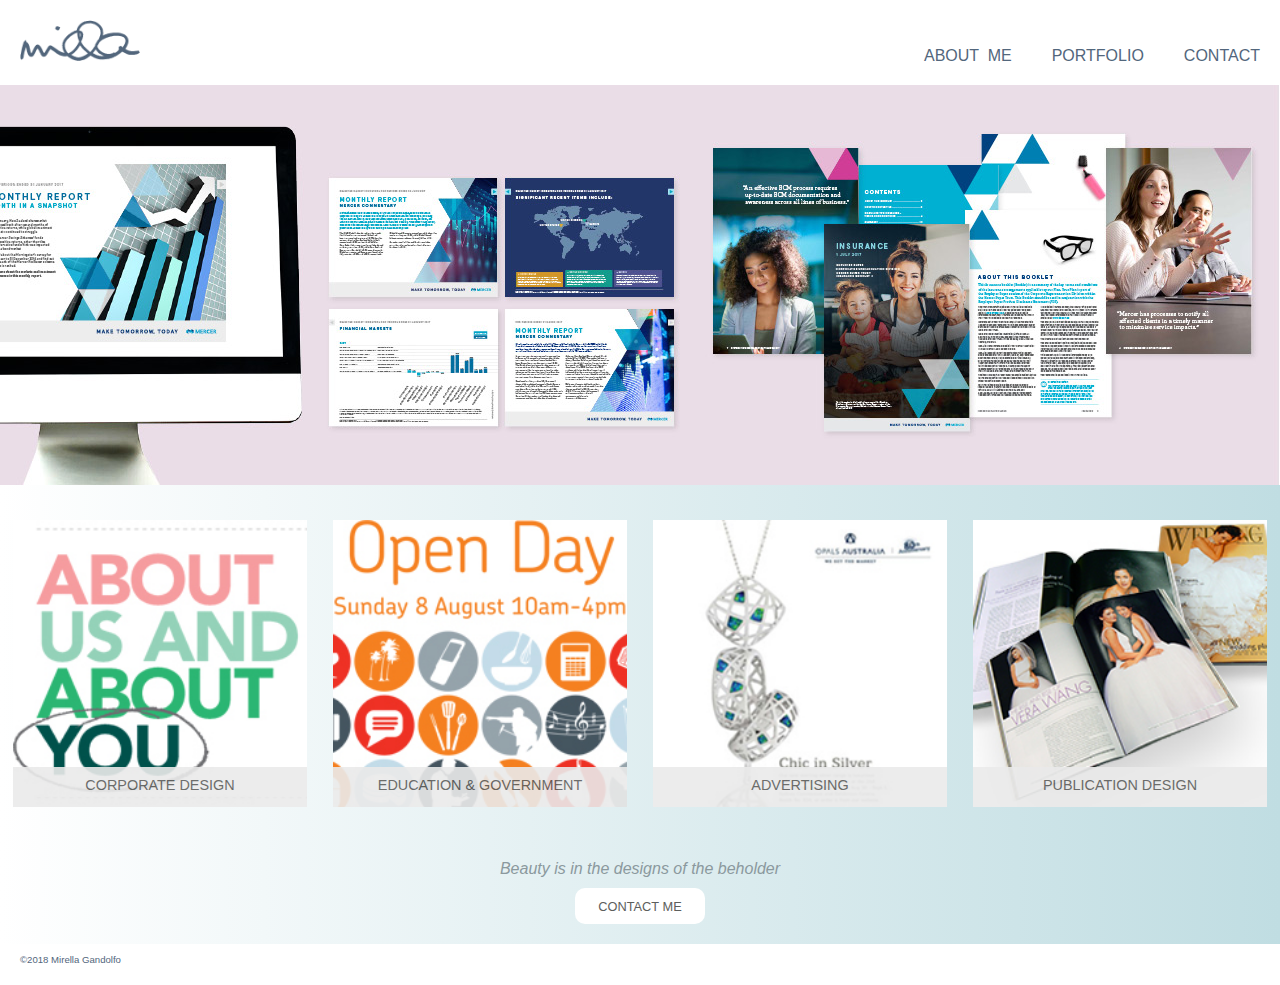
<file: index.html>
<!DOCTYPE html>
<html>
  <head>
    <meta charset="utf-8">
    <meta name="viewport" content="width=device-width, initial-scale=1">
    <title>Welcome</title>
    <link rel="stylesheet"  "https://fonts.googleapis.com/css?family=Open+Sans:300,400,400i,600,700" rel="stylesheet">
    <link rel="stylesheet" href="CSS/style.css">
  </head>
  <body>
    <header>
      <img class="logo" src="IMAGES/mirella_logo.png">
      <nav>
        <ul>
          <li class="main_nav"><a href="about.html">About &nbsp;Me</a></li>
          <li class="main_nav"><a href="portfolio.html">Portfolio</a></li>
          <li class="main_nav"><a  href="contact.html">Contact</a></li>
        </ul>
      </nav>

    </header>

    <main>
      <div id="banner">
        <section class="slides-container">
          <img src="IMAGES/Slider_1280x400px_MST.jpg" alt=""><img src="IMAGES/Slider_1280x400px_NGS.jpg" alt=""><img src="IMAGES/Slider_1280x400px_OA.jpg" alt=""><img src="IMAGES/Slider_1280x400px_RBF.jpg" alt=""><img src="IMAGES/Slider_1280x400px_WAI.jpg" alt="">
        </section>
      </div>

      <div class="portfolio_sections">
        <div id="portfolio_area" class="corp_section">
          <div class="background_corp">
            <h5 class="section_title"><a href="portfolio.html#corporate">CORPORATE DESIGN</a></h5>
          </div>
        </div>

        <div id="portfolio_area" class="educ_section">
          <div class="background_edu">
            <h5 class="section_title_2_lines"><a href="portfolio.html#education">EDUCATION & GOVERNMENT</a></h5>
          </div>
        </div>

        <div id="portfolio_area" class="ad_section">
          <div class="background_ad">
            <h5 class="section_title"><a href="portfolio.html#advertising">ADVERTISING</a></h5>
          </div>
        </div>

        <div id="portfolio_area" class="pub_section">
          <div class="background_pub">
            <h5 class="section_title"><a href="portfolio.html#publications">PUBLICATION DESIGN</a></h5>
          </div>
        </div>
        
      </div>

      <div class="cta">
        <h5 class="italic center">Beauty is in the designs of the beholder</h5>
        <h5 class="contact_button"><a href="contact.html">CONTACT ME</a></h5>
      </div>

    </main>

    <footer>
      <h6>&copy;2018 Mirella Gandolfo</h6>
    </footer>
    <script src="jquery_code.js"></script>
		<script src="main.js"> </script>
  </body>
</html>
</file>
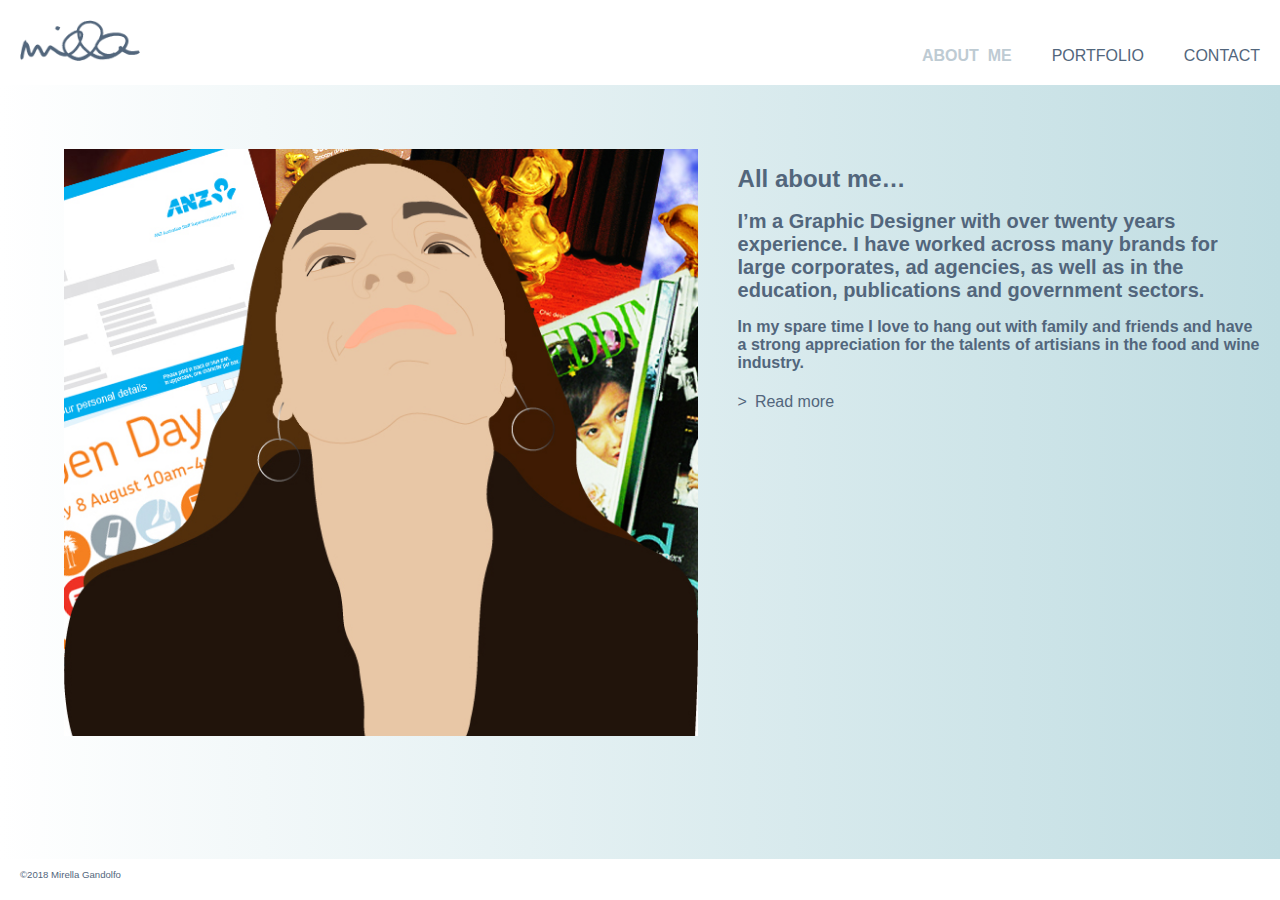
<file: about.html>
<!DOCTYPE html>
<html>
  <head>
    <meta charset="utf-8">
    <title>About</title>
    <link rel="stylesheet" href="CSS/style.css">
    <link rel="stylesheet" href="CSS/about.css">
  </head>
  <body>
    <header>
      <a href="index.html"> <img class="logo" src="IMAGES/mirella_logo.png"></a>
      <nav>
        <ul>
          <li class="main_nav"><a class="active_link" href="about_2.html">About &nbsp;Me</a></li>
          <li class="main_nav"><a href="portfolio.html">Portfolio</a></li>
          <li class="main_nav"><a href="contact.html">Contact</a></li>
        </ul>
      </nav>
    </header>
      <main class="about">

        <img class="avatar" src="IMAGES/about.jpg">

        <div class="copy">
          <h1>All about me…</h1>
          <h2 class="grey_blue">I’m a Graphic Designer with over twenty years experience. I have worked across many brands for large corporates, ad agencies, as well as in the education, publications and government sectors.</h2>
          <h3>In my spare time I love to hang out with family and friends and have a strong appreciation for the talents of artisians in the food and wine industry.</h3>
          <p class="hide" id="show-this-on-click">Lorem ipsum dolor sit amet, consectetur adipisicing elit, sed do eiusmod tempor incididunt ut labore et dolore magna aliqua. Ut enim ad minim veniam, quis nostrud exercitation ullamco laboris nisi ut aliquip ex ea commodo consequat. Duis aute irure dolor in reprehenderit in voluptate velit esse cillum dolore eu fugiat nulla pariatur. Excepteur sint occaecat cupidatat non proident, sunt in culpa qui officia deserunt mollit anim id est laborum.<br>
          Lorem ipsum dolor sit amet, consectetur adipisicing elit, sed do eiusmod tempor incididunt ut labore et dolore magna aliqua. Ut enim ad minim veniam, quis nostrud exercitation ullamco laboris nisi ut aliquip ex ea commodo consequat. Duis aute irure dolor in reprehenderit in voluptate velit esse cillum dolore eu fugiat nulla pariatur. Excepteur sint occaecat cupidatat non proident, sunt in culpa qui officia deserunt mollit anim id est laborum.</p>
          <h4 class="grey_blue readmore"><a href="#">&gt;&ensp;Read more </a></h4>
          <h4 class="readless hide"><a href="#">&gt;&ensp;Read less</a></h4>
        </div>

    </main>

  </body>
  <footer>
    <h6>&copy;2018 Mirella Gandolfo</h6>
  </footer>
      <script src="http://ajax.googleapis.com/ajax/libs/jquery/2.1.3/jquery.min.js"></script>
      <script src="main.js"> </script>
  </body>
</html>
</file>
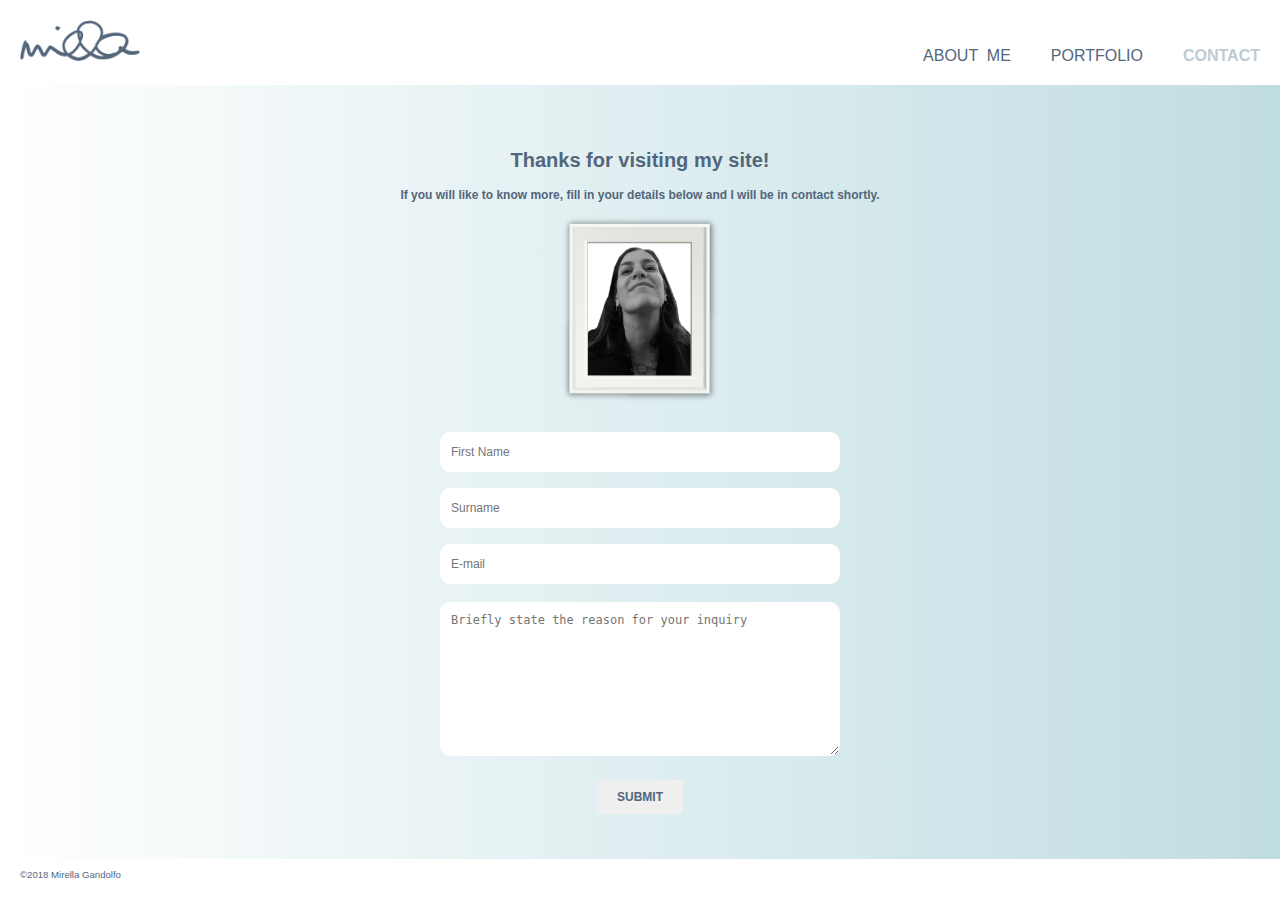
<file: contact.html>
<!DOCTYPE html>
<html>
  <head>
    <meta charset="utf-8">
    <meta name="viewport" content="width=device-width, initial-scale=1">
    <title>Contact Me</title>
    <link rel="stylesheet"  "https://fonts.googleapis.com/css?family=Open+Sans:300,400,400i,600,700" rel="stylesheet">
    <link rel="stylesheet" href="CSS/style.css">
    <link rel="stylesheet" href="CSS/contact.css">
  </head>
  <body>
    <header>
      <a href="index.html"> <img class="logo" src="IMAGES/mirella_logo.png"></a>
      <nav>
        <ul>
          <li class="main_nav"><a href="about.html">About &nbsp;Me</a></li>
          <li class="main_nav"><a href="portfolio.html">Portfolio</a></li>
          <li class="main_nav"><a class="active_link" href="contact.html">Contact</a></li>
        </ul>
      </nav>
    </header>

    <main>
      <div class="intro">
        <h2 class="thanks">Thanks for visiting my site!</h2>
        <p class="grey_blue"><strong>If you will like to know more, fill in your details below and I will be in contact shortly.</strong></p>
        <div class="pic"></div>
      </div>

      <form action="registered_successfully.html" method="get"class="regform">
        <input class="field"type="text" name="first_name" value=""placeholder="First Name">
        <input class="field"type="text" name="surname" value=""placeholder="Surname">
        <input class="field"type="text" name="email" value=""placeholder="E-mail">
        <textarea rows="10" name="Your inquiry"placeholder="Briefly state the reason for your inquiry"></textarea>

        <div class="contact_me">
          <input class="send_form"type="submit"></input>
        </div>
      </form>

    </main>

    <footer>
      <h6>&copy;2018 Mirella Gandolfo</h6>
    </footer>
    <script src="jquery_code.js"></script>
    <script src="main.js"> </script>
  </body>
</html>
</file>
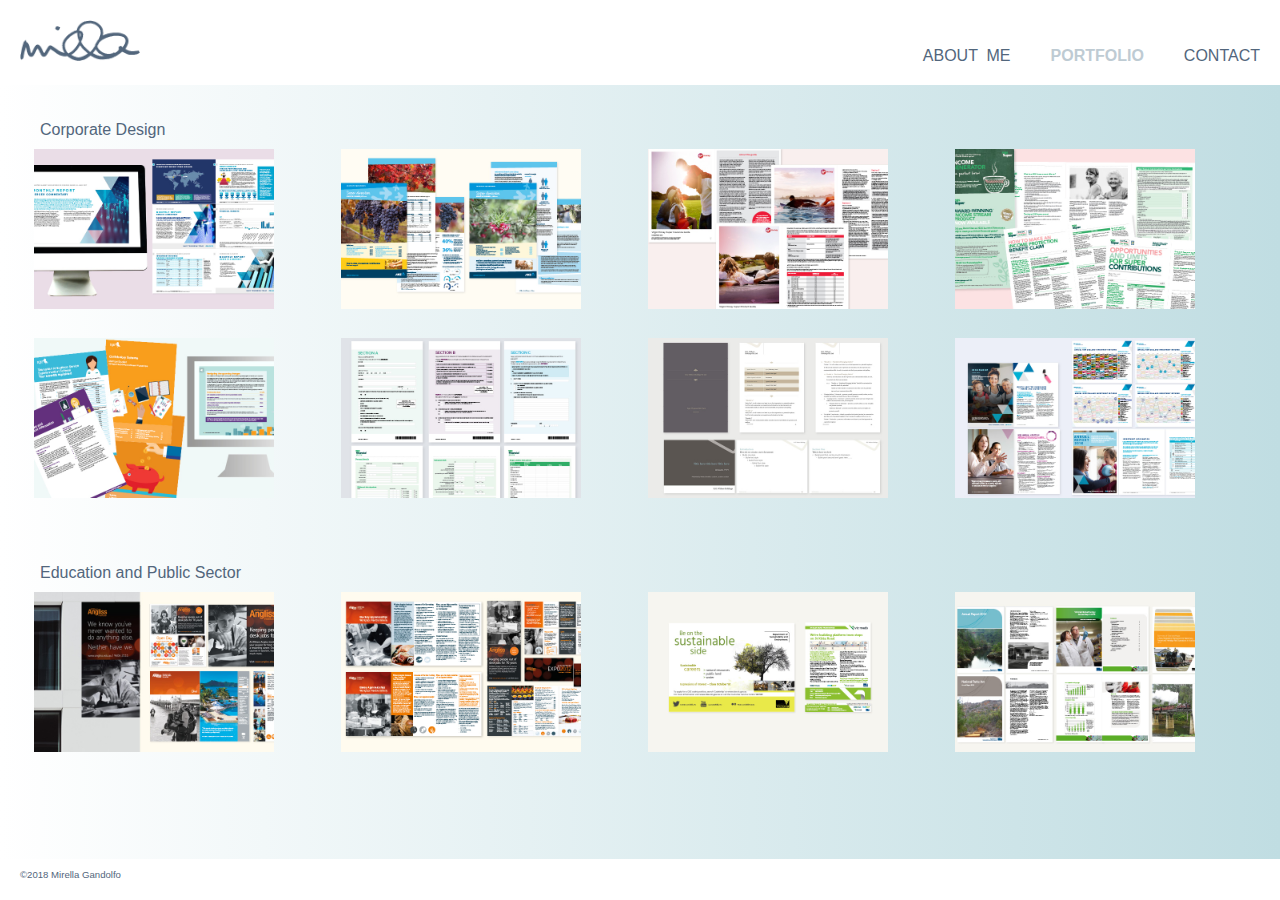
<file: portfolio.html>
<!DOCTYPE html>
<html>
  <head>
    <meta charset="utf-8">
    <meta name="viewport" content="width=device-width, initial-scale=1">
    <title>Portfolio_2</title>
    <link rel="stylesheet"  "https://fonts.googleapis.com/css?family=Open+Sans:300,400,400i,600,700" rel="stylesheet">
    <link rel="stylesheet" href="CSS/style.css">
    <link rel="stylesheet" href="CSS/portfolio.css">
  </head>
  <body>
    <header>
      <a href="index.html"> <img class="logo" src="IMAGES/mirella_logo.png"></a>
      <nav>
        <ul>
          <li class="main_nav"><a href="about.html">About &nbsp;Me</a></li>
          <li class="main_nav"><a class="active_link"href="portfolio.html">Portfolio</a></li>
          <li class="main_nav"><a href="contact.html">Contact</a></li>
        </ul>
      </nav>
    </header>

      <main>

        <h3 id="corporate" class="image_gallery">Corporate Design</h3>

        <div class="row">

        <div class="column">
          <img src="IMAGES/MODAL/CORPORATE/corp_MST_quarterly_600px.jpg" style="width:100%" onclick="openModal();currentSlide(1)" class="hover-shadow cursor">
        </div>

        <div class="column">
          <img src="IMAGES/MODAL/CORPORATE/corp_ANZ_600px_2.jpg" style="width:100%" onclick="openModal();currentSlide(2)" class="hover-shadow cursor">
        </div>

        <div class="column">
          <img src="IMAGES/MODAL/CORPORATE/corp_VMA_600px_3.jpg" style="width:100%" onclick="openModal();currentSlide(3)" class="hover-shadow cursor">
        </div>

        <div class="column">
          <img src="IMAGES/MODAL/CORPORATE/corp_NGS_600px_4.jpg" style="width:100%" onclick="openModal();currentSlide(4)" class="hover-shadow cursor">
        </div>

        </div>

        <div class="row">

          <div class="column">
            <img src="IMAGES/MODAL/CORPORATE/corp_RBF_600px_5.jpg" style="width:100%" onclick="openModal();currentSlide(5)" class="hover-shadow cursor">
          </div>

          <div class="column">
            <img src="IMAGES/MODAL/CORPORATE/corp_forms_600px_6.jpg" style="width:100%" onclick="openModal();currentSlide(6)" class="hover-shadow cursor">
          </div>

          <div class="column">
            <img src="IMAGES/MODAL/CORPORATE/corp_Word_PP_600px_7.jpg" style="width:100%" onclick="openModal();currentSlide(7)" class="hover-shadow cursor">
          </div>

          <div class="column">
            <img src="IMAGES/MODAL/CORPORATE/corp_periodical_600px_8.jpg" style="width:100%" onclick="openModal();currentSlide(8)" class="hover-shadow cursor">
          </div>

        </div>
        <!-- Corp - Modal/Lightbox-->

        <div id="myModal" class="modal">

        <span class="close cursor" onclick="closeModal()">&times;</span>

        <div class="modal-content">

        <!-- <showSlides> -->

        <div class="mySlides">
          <div class="numbertext">1 / 8&emsp;&emsp;<strong>Corporate Design</strong></div>
          <img src="IMAGES/MODAL/CORPORATE/corp_MST_quarterly_1000px.jpg" style="width:100%">
        </div>

        <div class="mySlides">
          <div class="numbertext">2 / 8<&emsp;&emsp;<strong>Corporate Design</strong></div>
          <img src="IMAGES/MODAL/CORPORATE/corp_ANZ_1000px_2.jpg" style="width:100%">
        </div>

        <div class="mySlides">
          <div class="numbertext">3 / 8&emsp;&emsp;<strong>Corporate Design</strong></div>
          <img src="IMAGES/MODAL/CORPORATE/corp_VMA_1000px_3.jpg" style="width:100%">
        </div>

        <div class="mySlides">
          <div class="numbertext">4 / 8&emsp;&emsp;<strong>Corporate Design</strong></div>
          <img src="IMAGES/MODAL/CORPORATE/corp_NGS_1000px_4.jpg" style="width:100%">
        </div>

        <div class="mySlides">
          <div class="numbertext">5 / 8&emsp;&emsp;<strong>Corporate Design</strong></div>
          <img src="IMAGES/MODAL/CORPORATE/corp_RBF_1000px_5.jpg" style="width:100%">
        </div>

        <div class="mySlides">
          <div class="numbertext">6 / 8<&emsp;&emsp;<strong>Corporate Design</strong></div>
          <img src="IMAGES/MODAL/CORPORATE/corp_forms_1000px_6.jpg" style="width:100%">
        </div>

        <div class="mySlides">
          <div class="numbertext">7 / 8&emsp;&emsp;<strong>Corporate Design</strong></div>
          <img src="IMAGES/MODAL/CORPORATE/corp_Word_PP_1000px_7.jpg" style="width:100%">
        </div>

        <div class="mySlides">
          <div class="numbertext">8 / 8&emsp;&emsp;<strong>Corporate Design</strong></div>
          <img src="IMAGES/MODAL/CORPORATE/corp_periodical_1000px_8.jpg" style="width:100%">
        </div>
  <!-- Next/previous controls for Corp-->

        <a class="prev" onclick="plusSlides(-1)">&#10094;</a>
        <a class="next" onclick="plusSlides(1)">&#10095;</a>

  <!-- Caption text-->
        <div class="caption-container">
          <p id="caption"></p>
        </div>

      <!-- Thumbnail image controls for Corp-->

        <div class="column">
          <img class="demo cursor" src="IMAGES/MODAL/CORPORATE/corp_MST_quarterly_1000px.jpg" style="width:100%" onclick="currentSlide(1)" alt= "Template was designed inconjunction with Mercer Style Guidelines. Scope: Design adaptation utilising existing template with
  new content.">
        </div>

        <div class="column">
          <img class="demo cursor" src="IMAGES/MODAL/CORPORATE/corp_ANZ_1000px_2.jpg" style="width:100%" onclick="currentSlide(2)" alt="Template was designed inconjunction with ANZ Brand Guidelines. Scope: Design adaptation utilising existing template with
  new content.">
        </div>

        <div class="column">
          <img class="demo cursor" src="IMAGES/MODAL/CORPORATE/corp_VMA_1000px_3.jpg" style="width:100%" onclick="currentSlide(3)" alt="Templates were based on Virgin Money Style Guidelines. Scope: Updating documents with new content.">
        </div>

        <div class="column">
          <img class="demo cursor" src="IMAGES/MODAL/CORPORATE/corp_NGS_1000px_4.jpg" style="width:100%" onclick="currentSlide(4)" alt="Base templates were supplied by client's agency. Scope: Update and/or create new documents (in conjuction with existing templates.)">
        </div>

        <div class="clearfix"></div>

        <div class="column">
          <img class="demo cursor" src="IMAGES/MODAL/CORPORATE/corp_RBF_1000px_5.jpg" style="width:100%" onclick="currentSlide(5)" alt="Brand refresh to reflect new look and feel based on other work done in the studio. Scope: Update content. I created the digital version of Member News (inside screen) based on print version that had been designed inhouse.">
        </div>

        <div class="column">
          <img class="demo cursor" src="IMAGES/MODAL/CORPORATE/corp_forms_1000px_6.jpg" style="width:100%" onclick="currentSlide(6)" alt="Various examples of plan forms. eg. NGS Finacial Fact Find had full interative pdf.">
        </div>

        <div class="column">
          <img class="demo cursor" src="IMAGES/MODAL/CORPORATE/corp_Word_PP_1000px_7.jpg" style="width:100%" onclick="currentSlide(7)" alt="Word and Powerpoint templates designed and created for client.">
        </div>

        <div class="column">
          <img class="demo cursor" src="IMAGES/MODAL/CORPORATE/corp_periodical_1000px_8.jpg" style="width:100%" onclick="currentSlide(8)" alt="Varioius Mercer documents based on Brand Guidelines. Periodic table is an interactive pdf mapping the perfomance of each inverstment return ">
        </div>
        <div class="clearfix"></div>

        <div class ="top"> <a href = "index.html" > &lt;&nbsp;Back to <strong>Home</strong></a></div>

        <div class="right"> <a href= "portfolio.html" >Back to <strong>Portfolio</strong>&nbsp;&gt;</a></div>

        <div class="clearfix"></div>
        </div>

      </div>


  <!--EDU and Govt-->


      <h3 id="education">Education and Public Sector</h3>

      <div class="row">

        <div class="column">
          <img src="IMAGES/MODAL/EDU_GOVT/edu_WAI_marketing_ad_600px_1.jpg" style="width:100%" onclick="openModal_2();currentSlide(1)" class="hover-shadow cursor">
        </div>

        <div class="column">
          <img src="IMAGES/MODAL/EDU_GOVT/edu_WAI_brochures_600px_2.jpg" style="width:100%" onclick="openModal_2();currentSlide(2)" class="hover-shadow cursor">
        </div>

        <div class="column">
          <img src="IMAGES/MODAL/EDU_GOVT/gov_ad_600px_3.jpg" style="width:100%" onclick="openModal_2();currentSlide(3)" class="hover-shadow cursor">
        </div>

        <div class="column">
          <img src="IMAGES/MODAL/EDU_GOVT/gov_AR_600px_4.jpg" style="width:100%" onclick="openModal_2();currentSlide(4)" class="hover-shadow cursor">
        </div>

        </div>

    <!-- Edu - Modal/Lightbox-->

      <div id="myModal_2" class="modal_2">
       <span class="close cursor_2" onclick="closeModal_2()">&times;</span>

       <div class="modal-content">

         <div class="mySlides_2">
           <div class="numbertext">1 / 4&emsp;&emsp;<strong>Education and Public Sector Design</strong></div>
           <img src="IMAGES/MODAL/EDU_GOVT/edu_WAI_marketing_ad_1000px_1.jpg" style="width:100%">
         </div>

         <div class="mySlides_2">
           <div class="numbertext">2 / 4&emsp;&emsp;<strong>Education and Public Sector Design</strong></div>
           <img src="IMAGES/MODAL/EDU_GOVT/edu_WAI_brochures_1000px_2.jpg" style="width:100%">
         </div>

          <div class="mySlides_2">
            <div class="numbertext">3 / 4&emsp;&emsp;<strong>Education and Public Sector Design</strong></div>
            <img src="IMAGES/MODAL/EDU_GOVT/gov_ad_1000px_3.jpg" style="width:100%">
         </div>

         <div class="mySlides_2">
           <div class="numbertext">4 / 4&emsp;&emsp;<strong>Education and Public Sector Design</strong>
          </div>
          <img src="IMAGES/MODAL/EDU_GOVT/gov_AR_1000px_4.jpg" style="width:100%">
         </div>

  <!-- Next/previous controls for Edu-->

        <a class="prev" onclick="plusSlides(-1)">&#10094;</a>
        <a class="next" onclick="plusSlides(1)">&#10095;</a>

      <!-- Caption text-->
        <div class="caption-container">
          <p id="caption_2"></p>
        </div>

      <!-- Thumbnail image controls for Edu-->

        <div class="column">
          <img class="demo_2 cursor_2" src="IMAGES/MODAL/EDU_GOVT/edu_WAI_marketing_ad_1000px_1.jpg" style="width:100%" onclick="currentSlide(1)" alt="WAI Ads Blah blah blah blah blah blah">
        </div>

        <div class="column">
          <img class="demo_2 cursor_2" src="IMAGES/MODAL/EDU_GOVT/edu_WAI_brochures_1000px_2.jpg" style="width:100%" onclick="currentSlide(2)" alt="WAI Brochures Blah blah blah blah blah blah">
        </div>

        <div class="column">
           <img class="demo_2 cursor_2" src="IMAGES/MODAL/EDU_GOVT/gov_ad_1000px_3.jpg" style="width:100%" onclick="currentSlide(3)" alt="Govt Ads blah blah blah blah blah">
         </div>

         <div class="column">
           <img class="demo_2 cursor_2" src="IMAGES/MODAL/EDU_GOVT/gov_AR_1000px_4.jpg"  style="width:100%" onclick="currentSlide(4)" alt="Govt AR">
         </div>

        <div class="clearfix"></div>

        <div class ="top">
          <a href = "index.html" > &lt;&nbsp;Back to <strong>Home</strong></a>
        </div>

        <div class="right">
          <a href= "portfolio.html">Back to <strong>Portfolio</strong>&nbsp;&gt;</a>
        </div>

      </div>

      </div>

    </main>

    <footer>
      <h6>&copy;2018 Mirella Gandolfo</h6>
    </footer>

    <script src="jquery_code.js"></script>
    <script src="main.js"> </script>

  </body>
  
</html>
</file>
<file: CSS/style.css>
* {
  box-sizing: border-box;
}


/* * Addresses margins handled incorrectly in IE6/7.
*/

body {
   margin: 0;
}

/* * Corrects list images handled incorrectly in IE7.
*/

nav ul,
nav ol {
   list-style: none;
   list-style-image: none;
}
/* * Addresses style set to `bolder` in FF3+, S4/5, Chrome.
*/

b,
strong {
   font-weight: bold;
}
/*
 * 1. Removes default vertical scrollbar in IE6/7/8/9.
 * 2. Improves readability and alignment in all browsers.
 */

/* textarea {
    overflow: auto; /* 1 */
    /* vertical-align: top; /* 2 */
/* }  */

body{
  display: flex;
  flex-direction: column;
  font-family: 'Open Sans', sans-serif;
  font-weight: 400;
  margin: 0 auto;
  font-size: 1rem;
  min-height:100vh;
}

/* HEADER STYLES */

header{
display: flex;
justify-content: space-between;
align-items:baseline;
}

.logo{
  width: 140px;
  padding-top: 20px;
  padding-left: 20px;
  vertical-align: baseline;
}

/*main navigation*/
nav{
  padding-top: 20px;
  margin-bottom: 20px;
}

ul{
  list-style-type: none;
  margin: 0;
  padding: 0;
  display: flex;
  justify-content: space-between;
  text-align: center;
}

li a{
  color: #52667C;
  font-weight: 400;
  text-decoration: none;
  text-transform: uppercase;
  padding-left: 20px;
  padding-right: 20px;
  width: auto;
}

.main_nav a:hover{
  color: #b5b7b3;
}
.main_nav a:active{
  color: #becbd3;
  font-weight: 400;
}
li a.active_link{
  color: #becbd3;
  font-weight: 600;
}

/*  BANNER STYLES*/
.slides-container {
  width: 500%;
  /* display: flex; */
}

#banner{
  /* background-image: url('../IMAGES/Slider_1280x400px_MST.jpg'); */
  background-repeat: no-repeat;
  background-size: cover;
  background-position: center;
  /* height: 400px; */
  /* width: 1000px; */
  overflow: hidden;
  background-size: cover;
}

#banner img {
  width: 20%;
  transition: margin-left 3s;
  float: left;
}

.image-to-move {
  margin-left: -20%;
}

/*  General Styles*/

main{
  flex-grow: 1;
  display: flex;
  flex-direction: column;
  color: #52667C;
  background: #c0dde2; /* For browsers that do not support gradients */
  background: linear-gradient(to right, #ffff , #c0dde2); /* Standard syntax (must be last) */
  padding-bottom: 20px;
  /* padding-top: 20px; */
}
p{
  font-size: .75rem;
  color: #5d5e5c;
}

a{
  text-decoration: none;
  color: #5d5e5c;
}

a:hover{
  text-decoration: none;
  color: #d6d9db;
}


/* HEADING STYLES */
h1{
  font-family: 'Open Sans', sans-serif;
  font-weight: 600;
  font-size: 1.5rem;
  color:#52667C;
}
h2{
  font-family: 'Open Sans', sans-serif;
  font-weight: 600;
  font-size: 1.25rem;
  color:#52667C;
}

h3, .main_nav{
  font-family: 'Open Sans', sans-serif;
  font-weight: 600;
  font-size: 1rem;
  color:#52667C;
}

h4,{
  font-family: 'Open Sans', sans-serif;
  font-weight: 600;
  font-size: .75rem;
  color:#52667C;
  margin-bottom: 0;
}
h5{
  font-family: 'Open Sans', sans-serif;
  font-weight: 600;
  font-size: .65rem;
  color:#52667C;
  margin-bottom: 0;
}

h6{
  font-family: 'Open Sans', sans-serif;
  font-weight: 600
  font-size: .55rem;
  color:#52667C;
  margin-bottom: 5px;
  margin-left: 20px;
}


/* PORTFOLIO AREAS*/
.portfolio_sections{
  display: flex;
  justify-content: space-around;
  flex-flow: row wrap;
  padding-top: 1%;
  padding-bottom: 1%;
  margin-top: 1%;
}
/*  */
.corp_section{
  width: 294px;
  height: 287px;
  background-image: url("../IMAGES/NGS_About Us_226x221.jpg");
  background-repeat: no-repeat;
  background-size: cover;
  position: relative;
  margin-top: 10px;
}
.educ_section{
  width: 294px;
  height: 287px;
  background-image: url("../IMAGES/WAI_thumbnail_226x221px.jpg");
  background-repeat: no-repeat;
  background-size: cover;
  position: relative;
  margin-top: 10px;
}
.ad_section{
  width: 294px;
  height: 287px;
  background-image: url("../IMAGES/OA AD_thumbnail_226x221.jpg");
  background-repeat: no-repeat;
  background-size: cover;
  position: relative;
  margin-top: 10px;
}
.pub_section{
  width: 294px;
  height: 287px;
  background-image: url("../IMAGES/WT_thumbnail_226x221.jpg");
  background-repeat: no-repeat;
  background-size: cover;
  position: relative;
  margin-top: 10px;
}
.background_corp{
  position: absolute;
  background-color: #eaeaea; /*#c4c4c0;*/
  bottom: 0;
  width: 294px;
  height: 40px;
  opacity: .9;
}
.background_corp:hover{
  background-color: #82827f;
}
.background_edu{
  position: absolute;
  background-color: #eaeaea;
  bottom: 0;
  width: 294px;
  height: 40px;
  opacity: .9;
}
.background_edu:hover{
  background-color: #82827f;
}
.background_ad{
  position: absolute;
  background-color: #eaeaea;
  bottom: 0;
  width: 294px;
  height: 40px;
  opacity: .9;
}
.background_ad:hover{
  background-color: #82827f;
}
.background_pub{
  position: absolute;
  background-color: #eaeaea;
  bottom: 0;
  width: 294px;
  height: 40px;
  opacity: .9;
}
.background_pub:hover{
  background-color: #82827f;
}

.section_title{
  color: #cfd2d3;
  margin-top: 10px;
  margin-bottom: 10px;
  font-size: .9rem;
  text-align: center;
  font-weight: 400;
}
.section_title a:hover{
  margin-top: 10px;
  margin-bottom: 10px;
  color: #eaeaea;
  font-weight: 400;
}
.section_title_2_lines{
  color: #cfd2d3;
  margin-top: 10px;
  margin-bottom: 8px;
  font-size: .9rem;
  text-align: center;
  font-weight: 400;
}
.section_title_2 a:hover{
  margin-top: 10px;
  margin-bottom: 10px;
  color: #eaeaea;
  font-weight: 400;
}
/*  CTA */

.contact_button a:hover{
  color: #eaeaea;
}
.contact_button a{
  color: ##5d5e5c;
  margin-top: 1%;
}

h5.contact_button{
  width: 130px;
  font-size: .8rem;
  border-radius: 10px;
  background-color: #ffff;
  padding: 10px;
  padding-top: 11px;
  text-align: center;
  margin-bottom: 40px;
  margin: 0 auto;
  margin-top: 10px;
  color: #52667C;
  font-weight: 400;
}
footer h6{
  font-family: 'Open Sans', sans-serif;
  font-weight: 400;
  font-size: .6rem;
  color:#52667C;
  margin-top: 10px;
  margin-bottom: 20px;
  margin-left: 20px;
}
h5 .italic .center{
  margin-bottom: 40px;
  font-weight: 400;
  margin-top: 0;
}
/* Misellaneous font styles */
.italic{
  font-style: italic;
  font-size: 1rem;
  font-weight: 400;
}
.center{
  text-align: center;
  width: 100%;
  color: #8b999e;
}
.hide{
  display: none;
}
.cta{
  padding-top: 1%;
}

/*   37.5 = 600px*/
@media screen and (max-width: 37.5em){

  header{
    flex-direction: column;
    align-items: center;
  }
  nav{
    width: 100%;
    margin-bottom: 0;
  }
  ul{
    list-style-type: none;
    display: flex;
    flex-direction: column;
    text-align: center;
  }
  h3, .main_nav{
    font-family: 'Open Sans', sans-serif;
    font-weight: 400;
    font-size: 1rem;
    color:#52667C;
    padding-top: 10px;
    padding-bottom: 10px;
    margin-bottom: 0;
    border-top: 1px solid #c0dde2;
  }
  .portfolio_sections{
    display: flex;
    justify-content: space-around;
    flex-flow: row wrap;
    padding-top: 10%;
    padding-bottom: 10%; 
    margin-top: 1%;
  }
  .corp_section{
    width: 158px;
    height: 155px;
    background-image: url("../IMAGES/NGS_About Us_226x221.jpg");
    background-repeat: no-repeat;
    background-size: cover;
    position: relative;
    margin-top: 10px;
  }
  .educ_section{
    width: 158px;
    height: 155px;
    background-image: url("../IMAGES/WAI_thumbnail_226x221px.jpg");
    background-repeat: no-repeat;
    background-size: cover;
    position: relative;
    margin-top: 10px;
  }
  .ad_section{
    width: 158px;
    height: 155px;
    background-image: url("../IMAGES/OA AD_thumbnail_226x221.jpg");
    background-repeat: no-repeat;
    background-size: cover;
    position: relative;
    margin-top: 10px;
  }
  .pub_section{
    width: 158px;
    height: 155px;
    background-image: url("../IMAGES/WT_thumbnail_226x221.jpg");
    background-repeat: no-repeat;
    background-size: cover;
    position: relative;
    margin-top: 10px;
  }
  .background_corp{
    position: absolute;
    background-color: #eaeaea;
    bottom: 0;
    width: 158px;
    height: 40px;
    opacity: .9;
  }
  .background_corp:hover{
    background-color: #82827f;
  }
  .background_edu{
    position: absolute;
    background-color: #eaeaea;
    bottom: 0;
    width: 158px;
    height: 40px;
    opacity: .9;
  }
  .background_edu:hover{
    background-color: #82827f;
  }
  .background_ad{
    position: absolute;
    background-color: #eaeaea; /*#c4c4c0;*/
    bottom: 0;
    width: 158px;
    height: 40px;
    opacity: .9;
  }
  .background_ad:hover{
    background-color: #82827f;
  }
  .background_pub{
    position: absolute;
    background-color: #eaeaea;
    bottom: 0;
    width: 158px;
    height: 40px;
    opacity: .9;
  }
  .background_pub:hover{
    background-color: #82827f;
  }

  .section_title{
    color: #cfd2d3;
    margin-top: 10px;
    margin-bottom: 10px;
    font-size: .9rem;
    text-align: center;
    font-weight: 400;
  }
  .section_title a:hover{
    margin-top: 10px;
    margin-bottom: 10px;
    color: #eaeaea;
    font-weight: 400;
  }
  .section_title_2_lines {
    color: #cfd2d3;
    margin-top: 0;
  margin-bottom: 0;
    font-size: .9rem;
    text-align: center;
    font-weight: 400;
  }
.section_title_2 a:hover{
    color: #cfd2d3;
    margin-top: 0;
    margin-bottom: 0;
    font-size: .9rem;
    text-align: center;
    font-weight: 400;
  }
  .italic{
    font-style: italic;
    font-size: .75rem;
    font-weight: 400;
  }
  h5 .italic .center{
    margin-bottom: 40px;
    font-weight: 400;
    margin-top: 0;
  }
  h5.contact_button{
    width: 100px;
    font-size: .7rem;
    border-radius: 5px;
    background-color: #ffff;
    padding: 5px;
    padding-top: 5px;
    text-align: center;
    margin: 0 auto;
    margin-top: 10px;
    color: #52667C;
    font-weight: 400;
  }

}
</file>
<file: CSS/about.css>
main.about{
  display: flex;
  flex-direction: row;
  color: #52667C;
  background: #c0dde2; /* For browsers that do not support gradients */
  background: linear-gradient(to right, #ffff , #c0dde2); /* Standard syntax (must be last) */
  padding-bottom: 20px;
}

.avatar{
  height:80%;
  min-width: 0;
  margin-top: 5%;
  margin-left: 5%;
}

.copy{
  width: 300px;
  height: 300px;
  padding-left: 40px;
  width: 45%;
  height: auto;
  margin-top: 5%;
  margin-right: 20px;
}
.copy h1 h2 h3{
  font-weight: 400;
}

.grey{
  color: #5d5e5c;
}
.grey_blue{
  color: #52667C;
}
.readless a, .readmore a{
  color: #52667C;
  font-weight: 400;
}

h3.about {
  font-weight: 300;
  color: black;
}

/*   37.5 = 600px*/
@media screen and (max-width: 37.5em){

  main.about{
    display: flex;
    flex-direction: column;
    color: #52667C;
    background: #c0dde2; /* For browsers that do not support gradients */
    background: linear-gradient(to right, #ffff , #c0dde2); /* Standard syntax (must be last) */
    padding-bottom: 20px;
  }

  .avatar{
    width: 100%;
    height: auto;
    margin-top: 0;
    margin-left: 0;
  }
  .copy{
    padding-left: 10px;
    width: 100%;
    height: auto;
    margin-top: 10px;
  }
  h1{
    font-family: 'Open Sans', sans-serif;
    font-weight: 600;
    font-size: 1.2rem;
    color:#52667C;
  }
  h2.grey_blue{
    font-family: 'Open Sans', sans-serif;
    font-weight: 600;
    font-size: 1rem;
    color:#52667C;
  }

.copy h3{
    font-family: 'Open Sans', sans-serif;
    font-weight: 600;
    font-size: .8rem;
    color:#52667C;
    padding: 0;
    margin-bottom: 10px;
  }
.copy h4 a{
    font-family: 'Open Sans', sans-serif;
    font-weight: 600;
    font-size: .75rem;
    color:#52667C;
    margin-bottom: 0;
    margin-top: 10px;
  }
.copy p{
  margin: 0;
}
.grey_blue{
  color: #52667C;
  margin: 0;
}
</file>
<file: CSS/contact.css>
.intro .grey_blue{
  /* width: auto; */
  text-align: center;
  /* height: auto; */
}
.intro h2{
  /* width: auto; */
  text-align: center;
  /* height: auto; */
  margin-top: 5%;
}
.pic{
  background-image: url('../IMAGES/mirella_photo.png');
  background-position: center;
  background-repeat: no-repeat;
  width: 160px;
  height:190px;
  background-size: cover;
  margin: 0 auto;
}

form{
  width: 400px;
  margin: 0 auto;
  padding-top: 20px;
  padding-bottom: 20px;
  padding-left: 0;
  padding-right: 0;
}

.field{
  width: 400px;
  height: 40px;
  border-radius: 10px;
  border: 1px solid #ffff;
  margin: 8px 0;
  color: grey;
  font-weight: 400;
}
input[placeholder]{
  font-size: .75rem;
  padding-left: 10px;
  text-align: left;
  color: grey;
  font-weight: 400;
}

label {
 font-size: .75rem;
 color: #5d5e5c;
 text-align: left;
}
nbsp&{
  font-size: .75rem;
  color: #5d5e5c;
  text-align: left;
}
select{
  width: auto;
  color: #5d5e5c;
  text-align: center;
  font-size: .6rem;
  font-weight: 400;
}

textarea{
  font-size: .75rem;
  width: 400px;
  height: auto;
  border-radius: 10px;
  border: 1px solid #52667C;
  margin-top: 10px;
  margin-bottom: 20px;
  border-color: #ffff;
  scroll-behavior: auto;
  padding-left: 10px;
  padding-top: 10px;
}

.contact_me{
  text-align: center;
}
input[type=submit] {
    width: 130px:
    background-color: #ffff;
    color: #52667C;
    padding: 10px 20px;
    border: none;
    border-radius: 4px;
    cursor: pointer;
    font-family: 'Open Sans', sans-serif;
    font-weight: 400;
    font-size: .75rem;
    font-weight: 600;
    text-transform: uppercase;
}

input[type=submit]:hover {
    color: #eaeaea;
}
.grey_blue{
  color: #52667C;
}
</file>
<file: CSS/portfolio.css>
#corporate, #education,#advertising, #publications{
  margin-left: 40px;
  padding-top: 20px;
  font-weight: 300;
  font-size: 1rem;
  color: #52667C;
  margin-bottom: 10px;
}


/* Modal in sections below*/
.row > .column {
padding: 0 8px;
}

.row:after {
content: "";
display: table;
clear: both;
}

.column {
float: left;
width: 20%;
margin-bottom: 2%;
margin-left: 2%;
margin-right: 2%;
}

/* The Modal (background) */
.modal{
display: none;
position: fixed;
z-index: 1;
padding-top: 100px;
left: 0;
top: 0;
width: 100%;
min-height:100vh;
overflow: auto;
background: #c0dde2; /* For browsers that do not support gradients */
background: linear-gradient(to right, #ffff , #c0dde2); /* Standard syntax (must be last);*/
}

.modal_2 {
display: none;
position: fixed;
z-index: 1;
padding-top: 100px;
left: 0;
top: 0;
width: 100%;
/* min-height:100vh */
overflow: auto;
background: #c0dde2; /* For browsers that do not support gradients */
background: linear-gradient(to right, #ffff , #c0dde2); /* Standard syntax (must be last);*/
}


/* Modal Content */
.modal-content {
position: relative;
margin: auto;
padding: 0;
width: 90%;
max-width: 1200px;
min-height:100vh;
}


/* Modal - The Close Button */
.close {
color: white;
position: absolute;
top: 10px;
right: 25px;
font-size: 35px;
font-weight: bold;
}


.close:hover,
.close:focus {
color: #999;
text-decoration: none;
cursor: pointer;
}

.mySlides{
display: none;
}

 .mySlides_2 {
display: none;
}

.cursor{
cursor: pointer
}

/* Next & previous buttons */
.prev,
.next {
cursor: pointer;
position: absolute;
top: 50%;
width: auto;
padding:16px;
margin-top: -50px;
color: white;
font-weight: bold;
font-size: 20px;
transition: 0.6s ease;
border-radius: 0 0 3px 0;
user-select: none;
-webkit-user-select: none;
border-radius: 3px 0 0 3px;
background-color: #52667C;
opacity: .8;
}

/*Modal  Position the "next button" to the right */
.next {
right: 0;
border-radius: 3px 0 0 3px;
background-color: #52667C;
opacity: .7;

}

/* On hover, add a black background color with a little bit see-through */
.prev:hover,
.next:hover {
background-color: #e3eff7;
color: black;
}

/* Number text (1/3 etc) */
.numbertext {
color: #52667C;
border-radius: 0 0 10px 0;
font-size: 12px;
padding: 12px 12px 16px 12px;
position: absolute;
top: 0;
background-color: #ffff;
opacity: .8;
}

/* img {
margin-bottom: -4px;
} */

.caption-container {
text-align: left;
font-size: .75rem;
}
.demo {
opacity: 0.6;
}

.active,
.demo:hover {
opacity: 1;
}
.title h3{
  float: left;
}
img.hover-shadow {
transition: 0.3s
}

.clearfix:after {
   content: " "; /* Older browser do not support empty content */
   visibility: hidden;
   display: block;
   height: 0;
   clear: both;
}
.top{
  float: left;
  padding-left: 20px;
  font-size: 12px;
  padding-bottom: 20px;
}
.right{
  float: right;
  padding-left: 20px;
  font-size: 12px;
}
</file>
